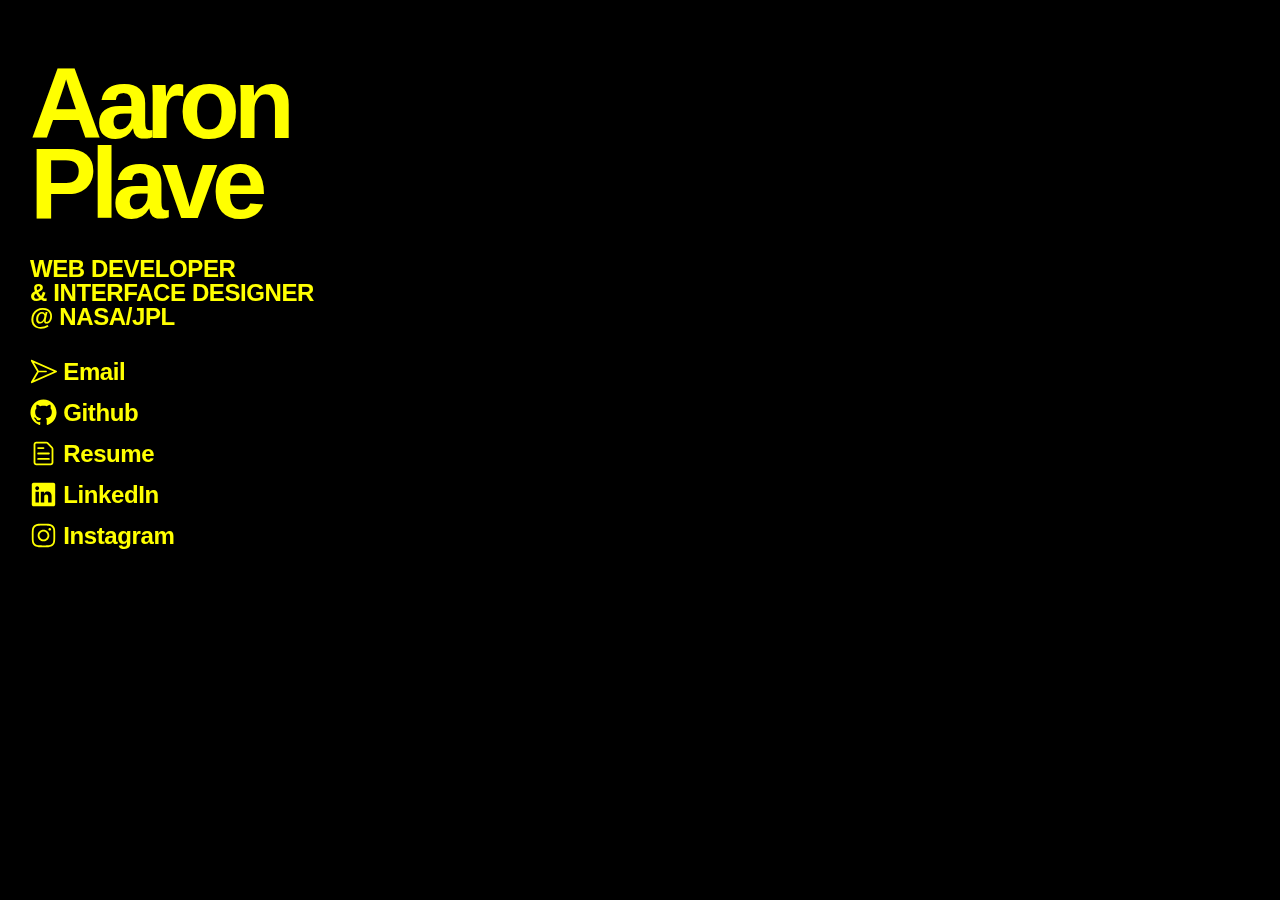
<file: index.html>
<!DOCTYPE html>
<html lang="">
  <head>
    <meta charset="utf-8" />
    <meta http-equiv="X-UA-Compatible" content="IE=edge" />
    <meta name="description" content="" />
    <meta name="viewport" content="width=device-width, initial-scale=1.0" />
    <title>Aaron Plave</title>
    <style type="text/css">
      html,
      body {
        height: 100%;
      }

      html {
        font-size: 10px;
        background: black;
        /* color: wheat; */
        color: yellow;
      }

      body {
        -webkit-font-smoothing: antialiased;
        font-family: "Helvetica Neue", "Helvetica", "Arial", "Segoe UI",
          sans-serif;
        margin: 0px;
        padding-bottom: 0px;
      }

      a {
        text-decoration: none;
        color: inherit;
      }

      h1 {
        font-weight: bold;
        letter-spacing: -0.6rem;
        font-size: 100px;
        font-size: 10rem;
        line-height: 80px;
        line-height: 8rem;
        padding: 63px 0px 10px;
        margin: 0;
        /* color: wheat; */
        mix-blend-mode: difference;
      }

      h3 {
        font-size: 2.4rem;
        letter-spacing: -0.04rem;
        line-height: 2.4rem;
        mix-blend-mode: difference;
      }

      .scroll-container {
        height: 100%;
        padding: 0px 30px;
      }

      .circle {
        box-shadow: -5px -4px 11px -6px #00b6ff;
        /* box-shadow: -5px -4px 11px -2px #ffffff66, 2px 3px 7px -4px inset white; */
        /* box-shadow: -5px -4px 11px -2px #ffffff66, 12px 9px 10px -12px inset #ffffff7a; */
        /* box-shadow: -5px -4px 11px -2px #ffffff66, 8px 10px 5px -10px inset #ffffff38; */
        /* box-shadow: -5px -4px 11px -2px #00b6ff, 8px 10px 5px -10px inset #ffffff38; */
        /* box-shadow: 3px 1px 16px -6px white; */
        /* mix-blend-mode: color-burn; */
        background: black;
        background: linear-gradient(
          322deg,
          rgba(0, 0, 0, 1) 0%,
          rgba(0, 0, 0, 1) 35%,
          rgba(0, 212, 255, 1) 100%
        );
        /* transition: background 1s; */
        /* mix-blend-mode: difference; */
        width: 0px;
        height: 0px;
        z-index: -1;
        border-radius: 50%;
        position: absolute;
        opacity: 0;
        animation-name: bounceIn;
        animation-duration: 100ms;
        animation-delay: 100ms;
        animation-timing-function: linear;
        animation-fill-mode: forwards;
        -webkit-animation-name: bounceIn;
        -webkit-animation-duration: 100ms;
        -webkit-animation-delay: 300ms;
        -webkit-animation-timing-function: linear;
        -webkit-animation-fill-mode: forwards;
        -webkit-transform: translateZ(0);
        -moz-transform: translateZ(0);
        -ms-transform: translateZ(0);
        -o-transform: translateZ(0);
        transform: translateZ(0);
        will-change: transform;
        transition: transform 0.2s, opacity 1s;
        transition-timing-function: ease-out;
        -webkit-transition: -webkit-transform 0.2s;
        -webkit-transition-timing-function: ease-out;
      }

      .contact {
        margin: 10px 0px;
      }

      .contact:last-child {
        padding-bottom: 60px;
      }

      svg {
        width: 27px;
        height: 27px;
        position: relative;
        top: 5px;
      }

      #circle-container {
        z-index: -1;
        position: fixed;
        top: 0px;
        left: 0px;
        width: 0px;
        height: 0px;
      }

      @-webkit-keyframes bounceIn {
        0% {
          opacity: 0;
          -ms-filter: "progid:DXImageTransform.Microsoft.Alpha(Opacity=0)";
          -webkit-transform: scale(0.9) translate3d(0, 0, 0);
          transform: scale(0.9) translate3d(0, 0, 0);
        }
        50% {
          /* opacity: 0.9; */
          -ms-filter: "progid:DXImageTransform.Microsoft.Alpha(Opacity=90)";
          -webkit-transform: scale(0.9);
          transform: scale(0.9);
        }
        70% {
          opacity: 0.7;
          -ms-filter: "progid:DXImageTransform.Microsoft.Alpha(Opacity=100)";
          /* -webkit-transform: scale(1.1); */
          /* transform: scale(1.1); */
        }
        100% {
          opacity: 1;
          -ms-filter: "progid:DXImageTransform.Microsoft.Alpha(Opacity=100)";
          -webkit-transform: scale(1) translate3d(0, 0, 0);
          transform: scale(1) translate3d(0, 0, 0);
        }
      }

      @keyframes bounceIn {
        0% {
          opacity: 0;
          -ms-filter: "progid:DXImageTransform.Microsoft.Alpha(Opacity=0)";
          -webkit-transform: scale(0.9) translate3d(0, 0, 0);
          transform: scale(0.9) translate3d(0, 0, 0);
        }
        50% {
          /* opacity: 0.9; */
          -ms-filter: "progid:DXImageTransform.Microsoft.Alpha(Opacity=90)";
          -webkit-transform: scale(0.95);
          transform: scale(0.95);
        }
        70% {
          opacity: 0.5;
          -ms-filter: "progid:DXImageTransform.Microsoft.Alpha(Opacity=100)";
          /* -webkit-transform: scale(1.1); */
          /* transform: scale(1.1); */
        }
        100% {
          opacity: 1;
          -ms-filter: "progid:DXImageTransform.Microsoft.Alpha(Opacity=100)";
          -webkit-transform: scale(1) translate3d(0, 0, 0);
          transform: scale(1) translate3d(0, 0, 0);
        }
      }

      @media (max-width: 374px) {
        html {
          font-size: 9px;
        }
      }
    </style>
  </head>

  <body>
    <div class="scroll-container">
      <h1>
        Aaron<br />
        Plave
      </h1>
      <h3>
        WEB DEVELOPER<br /><span style="color: inherit">&amp;</span> INTERFACE
        DESIGNER<br /><span style="color: inherit">@</span> NASA/JPL
      </h3>
      <h3 class="contact">
        <a href="mailto:aaronplave@gmail.com">
          <svg
            width="15"
            height="15"
            viewBox="0 0 15 15"
            fill="none"
            xmlns="http://www.w3.org/2000/svg"
          >
            <path
              d="M1.20308 1.04312C1.00481 0.954998 0.772341 1.0048 0.627577 1.16641C0.482813 1.32802 0.458794 1.56455 0.568117 1.75196L3.92115 7.50002L0.568117 13.2481C0.458794 13.4355 0.482813 13.672 0.627577 13.8336C0.772341 13.9952 1.00481 14.045 1.20308 13.9569L14.7031 7.95693C14.8836 7.87668 15 7.69762 15 7.50002C15 7.30243 14.8836 7.12337 14.7031 7.04312L1.20308 1.04312ZM4.84553 7.10002L2.21234 2.586L13.2689 7.50002L2.21234 12.414L4.84552 7.90002H9C9.22092 7.90002 9.4 7.72094 9.4 7.50002C9.4 7.27911 9.22092 7.10002 9 7.10002H4.84553Z"
              fill="currentColor"
              fill-rule="evenodd"
              clip-rule="evenodd"
            ></path>
          </svg>
          Email
        </a>
      </h3>
      <h3 class="contact">
        <a href="https://github.com/AaronPlave" target="_blank">
          <svg
            width="15"
            height="15"
            viewBox="0 0 15 15"
            fill="none"
            xmlns="http://www.w3.org/2000/svg"
          >
            <path
              d="M7.49933 0.25C3.49635 0.25 0.25 3.49593 0.25 7.50024C0.25 10.703 2.32715 13.4206 5.2081 14.3797C5.57084 14.446 5.70302 14.2222 5.70302 14.0299C5.70302 13.8576 5.69679 13.4019 5.69323 12.797C3.67661 13.235 3.25112 11.825 3.25112 11.825C2.92132 10.9874 2.44599 10.7644 2.44599 10.7644C1.78773 10.3149 2.49584 10.3238 2.49584 10.3238C3.22353 10.375 3.60629 11.0711 3.60629 11.0711C4.25298 12.1788 5.30335 11.8588 5.71638 11.6732C5.78225 11.205 5.96962 10.8854 6.17658 10.7043C4.56675 10.5209 2.87415 9.89918 2.87415 7.12104C2.87415 6.32925 3.15677 5.68257 3.62053 5.17563C3.54576 4.99226 3.29697 4.25521 3.69174 3.25691C3.69174 3.25691 4.30015 3.06196 5.68522 3.99973C6.26337 3.83906 6.8838 3.75895 7.50022 3.75583C8.1162 3.75895 8.73619 3.83906 9.31523 3.99973C10.6994 3.06196 11.3069 3.25691 11.3069 3.25691C11.7026 4.25521 11.4538 4.99226 11.3795 5.17563C11.8441 5.68257 12.1245 6.32925 12.1245 7.12104C12.1245 9.9063 10.4292 10.5192 8.81452 10.6985C9.07444 10.9224 9.30633 11.3648 9.30633 12.0413C9.30633 13.0102 9.29742 13.7922 9.29742 14.0299C9.29742 14.2239 9.42828 14.4496 9.79591 14.3788C12.6746 13.4179 14.75 10.7025 14.75 7.50024C14.75 3.49593 11.5036 0.25 7.49933 0.25Z"
              fill="currentColor"
              fill-rule="evenodd"
              clip-rule="evenodd"
            ></path>
          </svg>
          Github
        </a>
      </h3>
      <h3 class="contact">
        <a
          href="https://drive.google.com/file/d/0BzyZ2sVSXoLWR2l1LWpLMDlOdEk/view?usp=sharing"
          target="_blank"
        >
          <svg
            width="15"
            height="15"
            viewBox="0 0 15 15"
            fill="none"
            xmlns="http://www.w3.org/2000/svg"
          >
            <path
              d="M3 2.5C3 2.22386 3.22386 2 3.5 2H9.08579C9.21839 2 9.34557 2.05268 9.43934 2.14645L11.8536 4.56066C11.9473 4.65443 12 4.78161 12 4.91421V12.5C12 12.7761 11.7761 13 11.5 13H3.5C3.22386 13 3 12.7761 3 12.5V2.5ZM3.5 1C2.67157 1 2 1.67157 2 2.5V12.5C2 13.3284 2.67157 14 3.5 14H11.5C12.3284 14 13 13.3284 13 12.5V4.91421C13 4.51639 12.842 4.13486 12.5607 3.85355L10.1464 1.43934C9.86514 1.15804 9.48361 1 9.08579 1H3.5ZM4.5 4C4.22386 4 4 4.22386 4 4.5C4 4.77614 4.22386 5 4.5 5H7.5C7.77614 5 8 4.77614 8 4.5C8 4.22386 7.77614 4 7.5 4H4.5ZM4.5 7C4.22386 7 4 7.22386 4 7.5C4 7.77614 4.22386 8 4.5 8H10.5C10.7761 8 11 7.77614 11 7.5C11 7.22386 10.7761 7 10.5 7H4.5ZM4.5 10C4.22386 10 4 10.2239 4 10.5C4 10.7761 4.22386 11 4.5 11H10.5C10.7761 11 11 10.7761 11 10.5C11 10.2239 10.7761 10 10.5 10H4.5Z"
              fill="currentColor"
              fill-rule="evenodd"
              clip-rule="evenodd"
            ></path>
          </svg>
          Resume
        </a>
      </h3>
      <h3 class="contact">
        <a
          href="https://www.linkedin.com/in/aaron-plave-05a27a80"
          target="_blank"
        >
          <svg
            width="15"
            height="15"
            viewBox="0 0 15 15"
            fill="none"
            xmlns="http://www.w3.org/2000/svg"
          >
            <path
              d="M2 1C1.44772 1 1 1.44772 1 2V13C1 13.5523 1.44772 14 2 14H13C13.5523 14 14 13.5523 14 13V2C14 1.44772 13.5523 1 13 1H2ZM3.05 6H4.95V12H3.05V6ZM5.075 4.005C5.075 4.59871 4.59371 5.08 4 5.08C3.4063 5.08 2.925 4.59871 2.925 4.005C2.925 3.41129 3.4063 2.93 4 2.93C4.59371 2.93 5.075 3.41129 5.075 4.005ZM12 8.35713C12 6.55208 10.8334 5.85033 9.67449 5.85033C9.29502 5.83163 8.91721 5.91119 8.57874 6.08107C8.32172 6.21007 8.05265 6.50523 7.84516 7.01853H7.79179V6.00044H6V12.0047H7.90616V8.8112C7.8786 8.48413 7.98327 8.06142 8.19741 7.80987C8.41156 7.55832 8.71789 7.49825 8.95015 7.46774H9.02258C9.62874 7.46774 10.0786 7.84301 10.0786 8.78868V12.0047H11.9847L12 8.35713Z"
              fill="currentColor"
              fill-rule="evenodd"
              clip-rule="evenodd"
            ></path>
          </svg>
          LinkedIn
        </a>
      </h3>
      <h3 class="contact">
        <a href="https://www.instagram.com/aaronplavepottery/" target="_blank">
          <svg
            width="15"
            height="15"
            viewBox="0 0 15 15"
            fill="none"
            xmlns="http://www.w3.org/2000/svg"
          >
            <path
              fill-rule="evenodd"
              clip-rule="evenodd"
              d="M12.9091 12.909C13.2365 12.5817 13.4918 12.1895 13.6588 11.7577C13.8195 11.3443 13.9294 10.8718 13.961 10.1799C13.9926 9.48665 14.0001 9.26529 14.0001 7.50001C14.0001 5.73473 13.9926 5.51328 13.961 4.82008C13.9294 4.12821 13.8195 3.65573 13.6588 3.24228C13.4956 2.80857 13.2398 2.41567 12.9091 2.091C12.5844 1.76028 12.1915 1.50437 11.7578 1.34113C11.3443 1.18056 10.8718 1.0707 10.1799 1.03924C9.48675 1.00748 9.26537 1 7.50006 1C5.73476 1 5.51333 1.00748 4.82014 1.03912C4.12826 1.0707 3.65578 1.18056 3.24233 1.34125C2.80862 1.50447 2.41573 1.76032 2.09105 2.09098C1.76032 2.41563 1.5044 2.80852 1.34113 3.24225C1.18056 3.65573 1.0707 4.12821 1.03924 4.82008C1.00748 5.51328 1 5.73471 1 7.50001C1 9.26532 1.00748 9.48675 1.03924 10.1799C1.07083 10.8718 1.18069 11.3443 1.34138 11.7577C1.5046 12.1915 1.76045 12.5843 2.09111 12.909C2.41578 13.2397 2.80867 13.4955 3.24238 13.6587C3.65586 13.8194 4.12834 13.9293 4.82019 13.9609C5.51348 13.9925 5.73483 14 7.50012 14C9.2654 14 9.48685 13.9925 10.18 13.9609C10.8719 13.9293 11.3444 13.8194 11.7578 13.6587C12.1896 13.4917 12.5818 13.2364 12.9091 12.909ZM1.99949 6.73496C1.99974 6.94524 2.00005 7.19543 2.00005 7.50002C2.00005 7.80461 1.99974 8.0548 1.99949 8.26507C1.99849 9.08596 1.99824 9.29856 2.01963 9.7655C2.04625 10.3509 2.07823 10.7811 2.17588 11.1053C2.26976 11.417 2.37505 11.7342 2.7188 12.1171C3.06255 12.4999 3.39411 12.6733 3.81645 12.8007C4.23879 12.928 4.7696 12.9554 5.23052 12.9764C5.75332 13.0003 5.96052 13.0002 7.05714 12.9999L7.50006 12.9999C7.79304 12.9999 8.03569 13.0001 8.2409 13.0004C9.08195 13.0013 9.29425 13.0015 9.76575 12.9799C10.3512 12.9533 10.7814 12.9213 11.1056 12.8237C11.4173 12.7298 11.7345 12.6245 12.1173 12.2807C12.5001 11.937 12.6735 11.6054 12.8009 11.1831C12.9283 10.7607 12.9557 10.2299 12.9767 9.76902C13.0005 9.24689 13.0004 9.04027 13.0002 7.94749V7.94738L13.0001 7.50039L13.0001 7.05747C13.0004 5.96085 13.0005 5.75365 12.9766 5.23085C12.9556 4.76993 12.9282 4.23912 12.8009 3.81678C12.6735 3.39445 12.5001 3.06288 12.1173 2.71913C11.7345 2.37538 11.4172 2.27009 11.1056 2.17621C10.7813 2.07856 10.3511 2.04658 9.76571 2.01996C9.29421 1.99836 9.08194 1.99859 8.24092 1.99951H8.24092C8.0357 1.99974 7.79305 2.00001 7.50006 2.00001L7.05704 1.99993C5.96051 1.99964 5.75331 1.99958 5.23052 2.02343C4.7696 2.04446 4.23879 2.07183 3.81645 2.19921C3.39411 2.32659 3.06255 2.49999 2.7188 2.88281C2.37505 3.26562 2.26976 3.58286 2.17588 3.89453C2.07823 4.21874 2.04625 4.64894 2.01963 5.23437C1.99824 5.70131 1.99849 5.91401 1.99949 6.73496ZM7.49996 5.25015C6.25741 5.25015 5.25012 6.25744 5.25012 7.49999C5.25012 8.74254 6.25741 9.74983 7.49996 9.74983C8.74251 9.74983 9.7498 8.74254 9.7498 7.49999C9.7498 6.25744 8.74251 5.25015 7.49996 5.25015ZM4.25012 7.49999C4.25012 5.70515 5.70512 4.25015 7.49996 4.25015C9.2948 4.25015 10.7498 5.70515 10.7498 7.49999C10.7498 9.29483 9.2948 10.7498 7.49996 10.7498C5.70512 10.7498 4.25012 9.29483 4.25012 7.49999ZM10.9697 4.7803C11.3839 4.7803 11.7197 4.44452 11.7197 4.0303C11.7197 3.61609 11.3839 3.2803 10.9697 3.2803C10.5555 3.2803 10.2197 3.61609 10.2197 4.0303C10.2197 4.44452 10.5555 4.7803 10.9697 4.7803Z"
              fill="currentColor"
            ></path>
          </svg>
          Instagram
        </a>
      </h3>
    </div>
    <div id="circle-container"></div>
    <!-- Circle Generation -->
    <script>
      let props;
      let initialX = -1;
      let initialY = -1;
      let initialOrientation = true;

      function init() {
        props = getClientProps();
        const largerSize =
          props.width > props.height ? props.width : props.height;
        const circleContainer = document.getElementById("circle-container");
        const circle1 = generateCircle(
          10,
          largerSize / 4,
          0,
          0,
          props.width / 2,
          props.height / 2,
          600,
          "circle1"
        );
        circle1.style.background = `linear-gradient(
          322deg,
          rgba(0, 0, 0, 1) 0%,
          rgba(0, 0, 0, 1) 35%,
          rgb(255, 111, 28)
        )`;
        // circle1.style.background = `linear-gradient(
        //   322deg,
        //   rgba(0, 0, 0, 1) 0%,
        //   rgba(0, 0, 0, 1) 35%,
        //   yellow 100%
        // )`;
        // circle1.style.background = "yellow";
        const circle2 = generateCircle(
          largerSize / 3,
          largerSize,
          0,
          0,
          props.width / 2,
          props.height / 2,
          300,
          "circle2"
        );
        // circle2.style.background = "rgb(245, 222, 179)";
        // circle2.style.background = "yellow";
        circleContainer.appendChild(circle1);
        circleContainer.appendChild(circle2);
      }
      requestAnimationFrame(init);

      function generateCircle(
        minRadius,
        maxRadius,
        xMin,
        yMin,
        xMax,
        yMax,
        delay,
        id
      ) {
        const circle = document.createElement("div");
        const size = getRandomInt(minRadius, maxRadius) + "px";
        circle.className = "circle";
        circle.id = id;
        circle.style.width = size;
        circle.style.animationDelay = delay + "ms";
        circle.style.webkitAnimationDelay = delay + "ms";
        circle.style.height = size;
        // circle.style.background = getRandomColor(
        //   0,
        //   getRandomInt(50, 200),
        //   getRandomArbitrary(0.1, 0.4)
        // );
        circle.style.left = getRandomInt(xMin, xMax) + "px";
        circle.style.top = getRandomInt(yMin, yMax) + "px";
        return circle;
      }

      function getClientProps() {
        const props = {};
        props.height = document.body.clientHeight;
        props.width = document.body.clientWidth;
        return props;
      }
      /**
       * Returns a random number between min (inclusive) and max (exclusive)
       */
      function getRandomArbitrary(min, max) {
        return Math.random() * (max - min) + min;
      }
      /**
       * Returns a random integer between min (inclusive) and max (inclusive)
       * Using Math.round() will give you a non-uniform distribution!
       */
      function getRandomInt(min, max) {
        return Math.floor(Math.random() * (max - min + 1)) + min;
      }

      function getRandomColor(min, max, alpha) {
        const v = getRandomInt(min, max);
        return "rgba(" + [v, v, v].join(",") + "," + alpha + ")";
      }

      function orientCircle(circle, x, y) {
        const adjustedX = initialX > -1 ? initialX - x : 0.5 - x;
        const adjustedY = initialY > -1 ? initialY - y : 0.5 - y;

        circle.style.animationName = "_";
        circle.style.webkitAnimationName = "_";
        circle.style.opacity = 1;

        const circleMass = circle.style.width.split("px")[0] / 600;
        const circleCenterX = initialX ?? 0;
        const circleCenterY = initialX ?? 0;
        const translateX = (adjustedX * 5) / circleMass;
        const translateY = (adjustedY * 5) / circleMass;

        circle.style.webkitTransform =
          "translateX(" +
          translateX +
          "px) " +
          "translateY(" +
          translateY +
          "px) " +
          "translateZ(0)";

        circle.style.transform =
          "translateX(" +
          translateX +
          "px) " +
          "translateY(" +
          translateY +
          "px) " +
          "translateZ(0)";
      }

      setTimeout(function () {
        window.addEventListener("mousemove", handleMouseMove);
        window.addEventListener("deviceorientation", handleOrientation);
      }, 1000);

      function handleOrientation(event) {
        // ignore initial orientation event
        if (initialOrientation) {
          initialOrientation = false;
          return;
        }

        // This represents a front to back motion of the device.
        let x = event.beta; // In degree in the range [-180,180]

        // This represents a left to right motion of the device.
        let y = event.gamma; // In degree in the range [-90,90]

        // Because we don't want to have the device upside down
        // We constrain the x value to the range [-90,90]
        if (x > 90) {
          x = 90;
        }
        if (x < -90) {
          x = -90;
        }

        if (y > 90) {
          y = 90;
        }
        if (y < -90) {
          y = -90;
        }

        // To make computation easier we shift the range of
        // x and y to [0,180]
        x += 90;
        y += 90;

        const xPercent = y / 180;
        const yPercent = x / 180;

        // Cheap unreliable way of detecting and handling device orientation. Won't affect desktop browsers that support event since AFAIK don't give real data for the event.
        if (props.height > props.width) {
          orientCircle(circle1, xPercent, yPercent - 0.5);
          orientCircle(circle2, xPercent, yPercent - 0.5);
        } else {
          orientCircle(circle1, yPercent - 0.5, xPercent);
          orientCircle(circle2, yPercent - 0.5, xPercent);
        }
      }

      function handleMouseMove(event) {
        const x = event.x / props.width;
        const y = event.y / props.height;
        if (initialX < 0 || initialY < 0) {
          initialX = x;
          initialY = y;
        }
        orientCircle(circle1, x, y);
        orientCircle(circle2, x, y);
      }
    </script>
  </body>
</html>
</file>
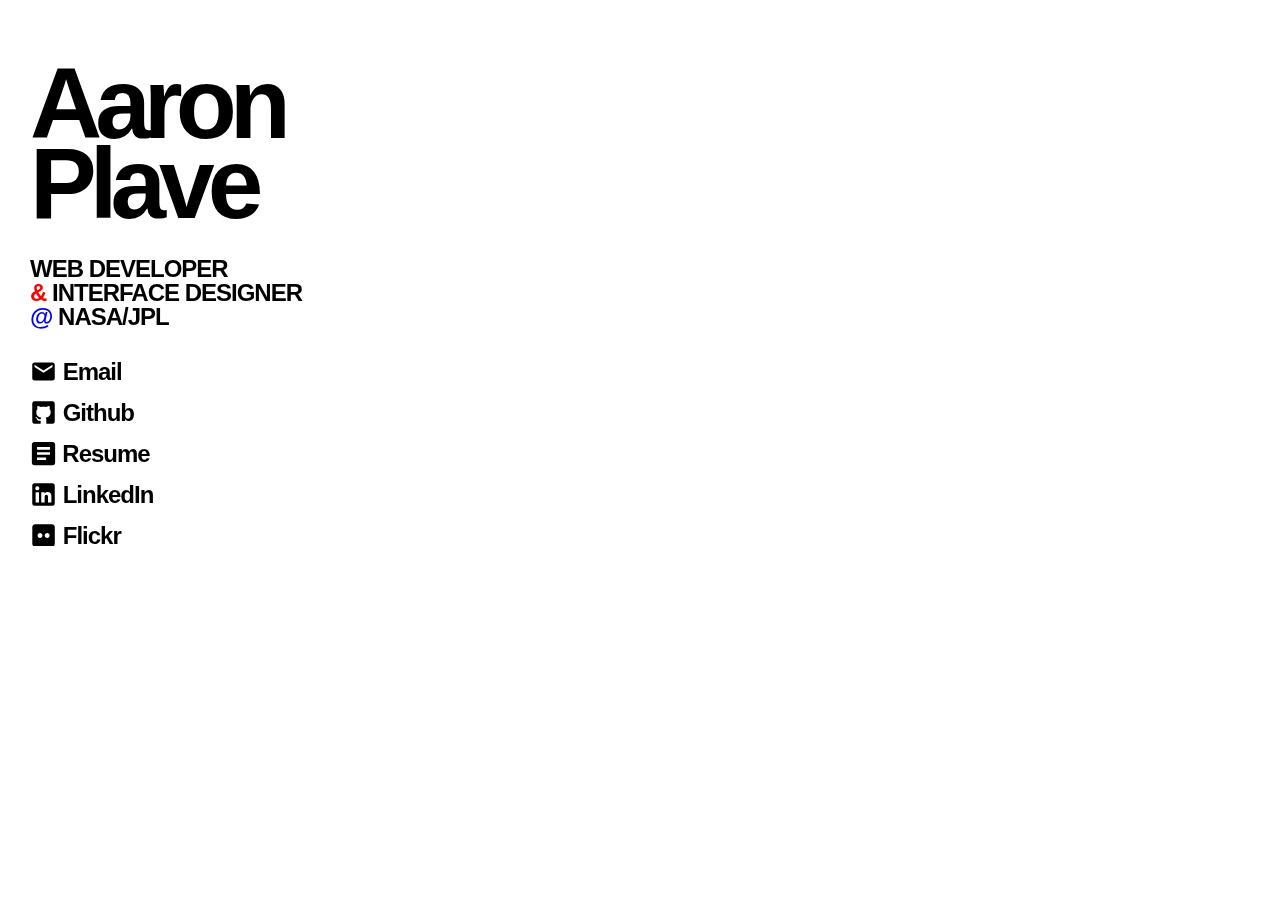
<file: src.html>
<!doctype html>
<html lang="">

<head>
    <meta charset="utf-8">
    <meta http-equiv="X-UA-Compatible" content="IE=edge">
    <meta name="description" content="">
    <meta name="viewport" content="width=device-width, initial-scale=1.0">
    <title>Aaron Plave</title>
    <style type="text/css">
    html,
    body {
        height: 100%;
    }
    
    html {
        font-size: 10px;
    }
    
    body {
        font-smoothing: antialiased;
        font-family: 'Helvetica Neue', 'Helvetica', 'Arial', "Segoe UI", sans-serif;
        margin: 0px;
        padding-bottom: 0px;
    }
    
    a {
        text-decoration: none;
        color: black;
    }
    
    h1 {
        font-weight: bold;
        letter-spacing: -7px;
        letter-spacing: -0.7rem;
        font-size: 100px;
        font-size: 10rem;
        line-height: 80px;
        line-height: 8rem;
        padding: 63px 0px 10px;
        margin: 0;
    }
    
    h3 {
        font-size: 24px;
        font-size: 2.4rem;
        letter-spacing: -1px;
        letter-spacing: -0.1rem;
        line-height: 24px;
        line-height: 2.4rem;
    }
    
    .scroll-container {
        /*overflow-y: scroll;*/
        /*overflow-y: scroll;*/
        /* has to be scroll, not auto */
        /*-webkit-overflow-scrolling: touch;*/
        height: 100%;
        padding: 0px 30px;
    }
    
    .circle {
        width: 0px;
        height: 0px;
        z-index: -1;
        border-radius: 50%;
        position: absolute;
        opacity: 0;
        -ms-filter: "progid:DXImageTransform.Microsoft.Alpha(Opacity=0)";
        animation-name: bounceIn;
        animation-duration: 300ms;
        animation-delay: 300ms;
        animation-timing-function: linear;
        animation-fill-mode: forwards;
        -webkit-animation-name: bounceIn;
        -webkit-animation-duration: 300ms;
        -webkit-animation-delay: 300ms;
        -webkit-animation-timing-function: linear;
        -webkit-animation-fill-mode: forwards;
        -webkit-transform: translateZ(0);
        -moz-transform: translateZ(0);
        -ms-transform: translateZ(0);
        -o-transform: translateZ(0);
        transform: translateZ(0);
        will-change: transform;
        transition: transform 0.2s;
        transition-timing-function: ease-out;
        -webkit-transition: -webkit-transform 0.2s;
        -webkit-transition-timing-function: ease-out;
    }
    
    .contact {
        margin: 10px 0px;
    }
    
    .contact:last-child {
        padding-bottom: 60px;
    }
    
    svg {
        width: 27px;
        height: 27px;
        position: relative;
        top: 5px;
    }
    
    #circle-container {
        z-index: -1;
        position: fixed;
        top: 0px;
        left: 0px;
        width: 0px;
        height: 0px;
    }
    
    @-webkit-keyframes bounceIn {
        0% {
            opacity: 0;
            -ms-filter: "progid:DXImageTransform.Microsoft.Alpha(Opacity=0)";
            -webkit-transform: scale(0.3) translate3d(0, 0, 0);
            transform: scale(0.3) translate3d(0, 0, 0);
        }
        50% {
            opacity: 0.9;
            -ms-filter: "progid:DXImageTransform.Microsoft.Alpha(Opacity=90)";
            -webkit-transform: scale(0.7);
            transform: scale(0.7);
        }
        70% {
            opacity: 1;
            -ms-filter: "progid:DXImageTransform.Microsoft.Alpha(Opacity=100)";
            -webkit-transform: scale(1.1);
            transform: scale(1.1);
        }
        100% {
            opacity: 1;
            -ms-filter: "progid:DXImageTransform.Microsoft.Alpha(Opacity=100)";
            -webkit-transform: scale(1) translate3d(0, 0, 0);
            transform: scale(1) translate3d(0, 0, 0);
        }
    }
    
    @keyframes bounceIn {
        0% {
            opacity: 0;
            -ms-filter: "progid:DXImageTransform.Microsoft.Alpha(Opacity=0)";
            -webkit-transform: scale(0.3) translate3d(0, 0, 0);
            transform: scale(0.3) translate3d(0, 0, 0);
        }
        50% {
            opacity: 0.9;
            -ms-filter: "progid:DXImageTransform.Microsoft.Alpha(Opacity=90)";
            -webkit-transform: scale(0.7);
            transform: scale(0.7);
        }
        70% {
            opacity: 1;
            -ms-filter: "progid:DXImageTransform.Microsoft.Alpha(Opacity=100)";
            -webkit-transform: scale(1.1);
            transform: scale(1.1);
        }
        100% {
            opacity: 1;
            -ms-filter: "progid:DXImageTransform.Microsoft.Alpha(Opacity=100)";
            -webkit-transform: scale(1) translate3d(0, 0, 0);
            transform: scale(1) translate3d(0, 0, 0);
        }
    }
    
    @media (max-width: 374px) {
        html {
            font-size: 9px;
        }
    }
    /*#info {
        position: absolute;
        top: 0px;
    }*/
    </style>
</head>

<body>
    <div class="scroll-container">
        <h1>Aaron<br> Plave</h1>
        <h3>WEB DEVELOPER<br><span style="color:red">&amp;</span style="color:blue"> INTERFACE DESIGNER<br><span style="color:blue">@</span> NASA/JPL</h3>
        <h3 class="contact">
        <a href="mailto:aaronplave@gmail.com">
            <svg viewBox="0 0 24 24">
                <path d="M20,8L12,13L4,8V6L12,11L20,6M20,4H4C2.89,4 2,4.89 2,6V18A2,2 0 0,0 4,20H20A2,2 0 0,0 22,18V6C22,4.89 21.1,4 20,4Z" />
            </svg>
            Email
        </a>
    </h3>
        <h3 class="contact">
        <a href="https://github.com/AaronPlave" target="_blank">
            <svg viewBox="0 0 24 24">
                <path d="M4,2H20A2,2 0 0,1 22,4V20A2,2 0 0,1 20,22H14.85C14.5,21.92 14.5,21.24 14.5,21V18.26C14.5,17.33 14.17,16.72 13.81,16.41C16.04,16.16 18.38,15.32 18.38,11.5C18.38,10.39 18,9.5 17.35,8.79C17.45,8.54 17.8,7.5 17.25,6.15C17.25,6.15 16.41,5.88 14.5,7.17C13.71,6.95 12.85,6.84 12,6.84C11.15,6.84 10.29,6.95 9.5,7.17C7.59,5.88 6.75,6.15 6.75,6.15C6.2,7.5 6.55,8.54 6.65,8.79C6,9.5 5.62,10.39 5.62,11.5C5.62,15.31 7.95,16.17 10.17,16.42C9.89,16.67 9.63,17.11 9.54,17.76C8.97,18 7.5,18.45 6.63,16.93C6.63,16.93 6.1,15.97 5.1,15.9C5.1,15.9 4.12,15.88 5,16.5C5,16.5 5.68,16.81 6.14,17.97C6.14,17.97 6.73,19.91 9.5,19.31V21C9.5,21.24 9.5,21.92 9.14,22H4A2,2 0 0,1 2,20V4A2,2 0 0,1 4,2Z" />
        </svg>
        Github
        </a>
    </h3>
        <h3 class="contact">
        <a href="https://drive.google.com/file/d/0BzyZ2sVSXoLWR2l1LWpLMDlOdEk/view?usp=sharing" target="_blank">
            <svg style="width: 31px; height: 31px; margin: -2.2px;" viewBox="0 0 24 24">
                <path d="M14,17H7V15H14M17,13H7V11H17M17,9H7V7H17M19,3H5C3.89,3 3,3.89 3,5V19A2,2 0 0,0 5,21H19A2,2 0 0,0 21,19V5C21,3.89 20.1,3 19,3Z" />
            </svg>
            Resume
            </a>
        </h3>
        <h3 class="contact">
        <a href="https://www.linkedin.com/in/aaron-plave-05a27a80" target="_blank">
            <svg viewBox="0 0 24 24">
                <path d="M19,19H16V13.7A1.5,1.5 0 0,0 14.5,12.2A1.5,1.5 0 0,0 13,13.7V19H10V10H13V11.2C13.5,10.36 14.59,9.8 15.5,9.8A3.5,3.5 0 0,1 19,13.3M6.5,8.31C5.5,8.31 4.69,7.5 4.69,6.5A1.81,1.81 0 0,1 6.5,4.69C7.5,4.69 8.31,5.5 8.31,6.5A1.81,1.81 0 0,1 6.5,8.31M8,19H5V10H8M20,2H4C2.89,2 2,2.89 2,4V20A2,2 0 0,0 4,22H20A2,2 0 0,0 22,20V4C22,2.89 21.1,2 20,2Z" />
            </svg>
            LinkedIn
        </a>
    </h3>
        <h3 class="contact">
        <a href="https://flic.kr/ps/2948X4" target="_blank">
            <svg viewBox="0 0 186 186" style="width:22.5px;height:22.5px;padding:2.3px">
                <path d="M186,24.333C186,10.894,175.106,0,161.667,0H24.333C10.894,0,0,10.894,0,24.333v137.333C0,175.106,10.894,186,24.333,186
                    h137.333C175.106,186,186,175.106,186,161.667V24.333z M63.833,113.093c-11.097,0-20.093-8.996-20.093-20.093
                    s8.996-20.093,20.093-20.093S83.926,81.903,83.926,93S74.93,113.093,63.833,113.093z M122.833,113.093
                    c-11.097,0-20.093-8.996-20.093-20.093s8.996-20.093,20.093-20.093S142.926,81.903,142.926,93S133.93,113.093,122.833,113.093z"/>
        </svg>
        Flickr
        </a>
    </h3>
    </div>
    <div id="circle-container">
    </div>
    <div id="info"></div>
    <!-- Circle Generation -->
    <script>
    var props;

    function init() {
        props = getClientProps();
        var largerSize = props.width > props.height ? props.width : props.height;
        var circleContainer = document.getElementById("circle-container");
        var circle1 = generateCircle(10, largerSize / 4, 0, 0, props.width / 2, props.height / 2, 600, "circle1");
        var circle2 = generateCircle(largerSize / 3, largerSize, 0, 0, props.width / 2, props.height / 2, 300, "circle2");
        circleContainer.appendChild(circle1);
        circleContainer.appendChild(circle2);
    }
    requestAnimationFrame(init)
    

    function generateCircle(minRadius, maxRadius, xMin, yMin, xMax, yMax, delay, id) {
        var circle = document.createElement("div");
        var size = getRandomInt(minRadius, maxRadius) + "px";
        circle.className = "circle"
        circle.id = id;
        circle.style.width = size;
        circle.style.animationDelay = delay + "ms";
        circle.style.webkitAnimationDelay = delay + "ms";
        circle.style.height = size;
        circle.style.background = getRandomColor(0, getRandomInt(50, 200), getRandomArbitrary(0.1, 0.4));
        circle.style.left = getRandomInt(xMin, xMax) + "px";
        circle.style.top = getRandomInt(yMin, yMax) + "px";
        return circle;
    }

    function getClientProps() {
        var props = {};
        props.height = document.body.clientHeight;
        props.width = document.body.clientWidth;
        return props;
    }
    /**
     * Returns a random number between min (inclusive) and max (exclusive)
     */
    function getRandomArbitrary(min, max) {
        return Math.random() * (max - min) + min;
    }
    /**
     * Returns a random integer between min (inclusive) and max (inclusive)
     * Using Math.round() will give you a non-uniform distribution!
     */
    function getRandomInt(min, max) {
        return Math.floor(Math.random() * (max - min + 1)) + min;
    }

    function getRandomColor(min, max, alpha) {
        var v = getRandomInt(min, max);
        return "rgba(" + [v, v, v].join(",") + "," + alpha + ")";
    }

    function orientCircle(circle, x, y) {
        circle.style.animationName = "_";
        circle.style.webkitAnimationName = "_";
        circle.style.opacity = 1;

        var circleMass = circle.style.width.split("px")[0] / 600;
        var circleCenterX = 0.5;
        var circleCenterY = 0.5;
        var translateX = (circleCenterX - x) * 5 / circleMass;
        var translateY = (circleCenterY - y) * 5 / circleMass;

        circle.style.webkitTransform =
            "translateX(" + translateX + "px) " +
            "translateY(" + translateY + "px) " +
            "translateZ(0)";

        circle.style.transform =
            "translateX(" + translateX + "px) " +
            "translateY(" + translateY + "px) " +
            "translateZ(0)";
    }

    setTimeout(function() {
        window.addEventListener('deviceorientation', handleOrientation);
        window.addEventListener('mousemove', handleMouseMove);
    }, 1000);

    function handleOrientation(event) {
        // This represents a front to back motion of the device.
        var x = event.beta; // In degree in the range [-180,180]

        // This represents a left to right motion of the device.
        var y = event.gamma; // In degree in the range [-90,90]

        // Because we don't want to have the device upside down
        // We constrain the x value to the range [-90,90]
        if (x > 90) {
            x = 90
        };
        if (x < -90) {
            x = -90
        };

        if (y > 90) {
            y = 90
        };
        if (y < -90) {
            y = -90
        };

        // To make computation easier we shift the range of 
        // x and y to [0,180]
        x += 90;
        y += 90;

        var xPercent = y / 180;
        var yPercent = x / 180;

        // Cheap unreliable way of detecting and handling device orientation. Won't affect desktop browsers that support event since AFAIK don't give real data for the event.
        if (props.height > props.width) {
            orientCircle(circle1, xPercent, yPercent);
            orientCircle(circle2, xPercent, yPercent);
        } else {
            orientCircle(circle1, yPercent, xPercent);
            orientCircle(circle2, yPercent, xPercent);
        }
    }

    function handleMouseMove(event) {
        var x = event.x / props.width;
        var y = event.y / props.height;
        orientCircle(circle1, x, y);
        orientCircle(circle2, x, y);
    }
    </script>
</body>

</html>
</file>
